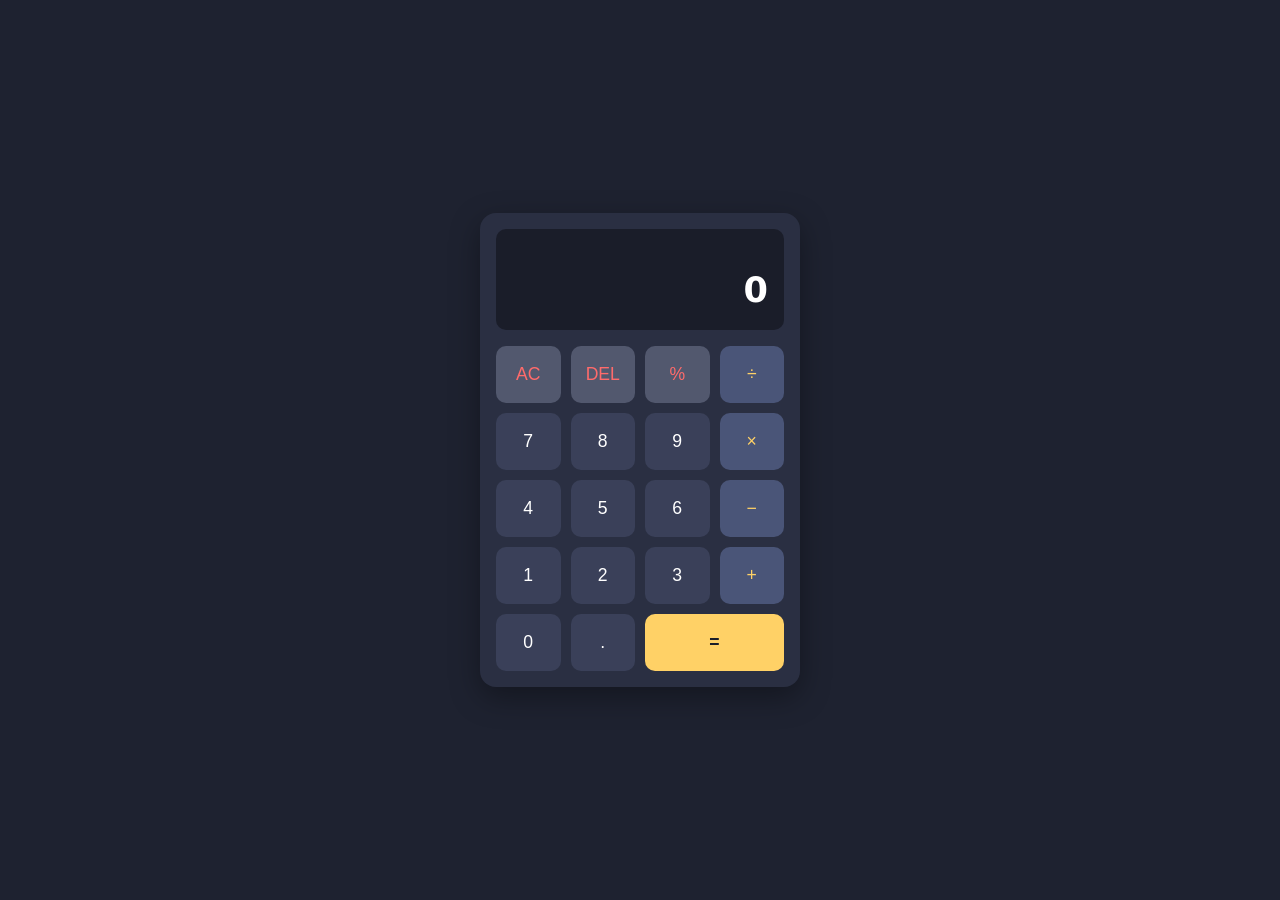
<file: index.html>
<!DOCTYPE html>
<html lang="en">
<head>
  <meta charset="UTF-8">
  <meta name="viewport" content="width=device-width, initial-scale=1.0">
  <title>Student Calculator</title>
  <link rel="stylesheet" href="style.css">
</head>
<body>

  <main class="calculator">
    <!-- Display shows the expression being typed and the result -->
    <div class="display">
      <div id="expression" class="expression"></div>
      <div id="result" class="result">0</div>
    </div>

    <!-- Button grid: each button has a data-value or data-action -->
    <div class="buttons">
      <button class="btn function" data-action="clear">AC</button>
      <button class="btn function" data-action="delete">DEL</button>
      <button class="btn function" data-action="percent">%</button>
      <button class="btn operator" data-action="divide">÷</button>

      <button class="btn" data-value="7">7</button>
      <button class="btn" data-value="8">8</button>
      <button class="btn" data-value="9">9</button>
      <button class="btn operator" data-action="multiply">×</button>

      <button class="btn" data-value="4">4</button>
      <button class="btn" data-value="5">5</button>
      <button class="btn" data-value="6">6</button>
      <button class="btn operator" data-action="subtract">−</button>

      <button class="btn" data-value="1">1</button>
      <button class="btn" data-value="2">2</button>
      <button class="btn" data-value="3">3</button>
      <button class="btn operator" data-action="add">+</button>

      <button class="btn zero" data-value="0">0</button>
      <button class="btn" data-value=".">.</button>
      <button class="btn equals" data-action="equals">=</button>
    </div>
  </main>

  <script src="script.js"></script>
</body>
</html>
</file>
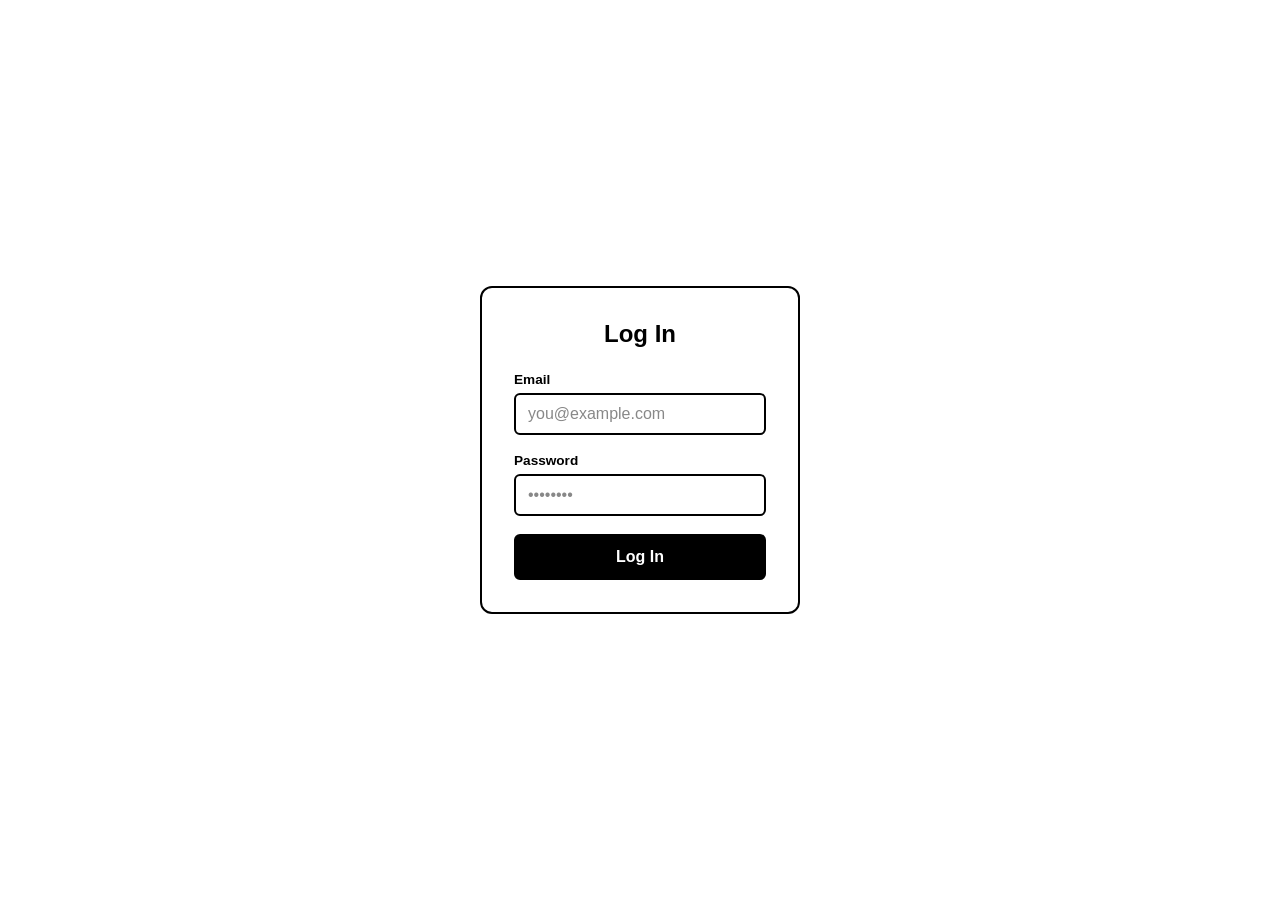
<file: login.html>
<!DOCTYPE html>
<html lang="en">
<head>
  <meta charset="UTF-8">
  <meta name="viewport" content="width=device-width, initial-scale=1.0">
  <title>Login</title>
  <link rel="stylesheet" href="login.css">
</head>
<body>

  <main class="login-card">
    <h1>Log In</h1>

    <form id="login-form" novalidate>
      <label for="email">Email</label>
      <input type="email" id="email" name="email" placeholder="you@example.com" autocomplete="email">

      <label for="password">Password</label>
      <input type="password" id="password" name="password" placeholder="••••••••" autocomplete="current-password">

      <p id="error-message" class="error" hidden></p>

      <button type="submit">Log In</button>
    </form>
  </main>

  <script src="login.js"></script>
</body>
</html>
</file>
<file: style.css>
* {
  box-sizing: border-box;
}

body {
  margin: 0;
  min-height: 100vh;
  display: flex;
  align-items: center;
  justify-content: center;
  background: #1e2230;
  font-family: system-ui, -apple-system, Segoe UI, Roboto, sans-serif;
}

.calculator {
  width: 320px;
  background: #2a2f42;
  border-radius: 16px;
  padding: 16px;
  box-shadow: 0 10px 30px rgba(0, 0, 0, 0.35);
}

.display {
  background: #1a1d29;
  border-radius: 10px;
  padding: 20px 16px;
  margin-bottom: 16px;
  text-align: right;
  overflow: hidden;
}

.expression {
  color: #8a8fa3;
  font-size: 1rem;
  min-height: 1.2em;
  word-wrap: break-word;
}

.result {
  color: #ffffff;
  font-size: 2.2rem;
  font-weight: 600;
  white-space: nowrap;
  overflow-x: auto;
}

.buttons {
  display: grid;
  grid-template-columns: repeat(4, 1fr);
  gap: 10px;
}

.btn {
  padding: 18px 0;
  border: none;
  border-radius: 10px;
  background: #3a4059;
  color: #ffffff;
  font-size: 1.1rem;
  cursor: pointer;
  transition: background 0.15s ease, transform 0.05s ease;
}

.btn:hover {
  background: #454c6b;
}

.btn:active {
  transform: scale(0.96);
}

.btn.operator {
  background: #4a5578;
  color: #ffd166;
}

.btn.function {
  background: #52586e;
  color: #ff6b6b;
}

.btn.equals {
  background: #ffd166;
  color: #1a1d29;
  font-weight: 700;
  grid-column: span 2;
}

.btn.zero {
  grid-column: span 1;
}
</file>
<file: login.css>
* {
  box-sizing: border-box;
}

body {
  margin: 0;
  min-height: 100vh;
  display: flex;
  align-items: center;
  justify-content: center;
  background: #ffffff;
  font-family: -apple-system, BlinkMacSystemFont, "Segoe UI", Roboto, sans-serif;
}

.login-card {
  width: 320px;
  padding: 32px;
  background: #ffffff;
  border: 2px solid #000000;
  border-radius: 12px;
}

.login-card h1 {
  margin: 0 0 24px;
  color: #000000;
  font-size: 1.5rem;
  text-align: center;
}

#login-form {
  display: flex;
  flex-direction: column;
}

label {
  color: #000000;
  font-size: 0.85rem;
  font-weight: 600;
  margin-bottom: 6px;
}

input {
  padding: 10px 12px;
  margin-bottom: 18px;
  border: 2px solid #000000;
  border-radius: 6px;
  background: #ffffff;
  color: #000000;
  font-size: 1rem;
}

input:focus {
  outline: none;
  background: #000000;
  color: #ffffff;
}

input::placeholder {
  color: #888888;
}

button {
  padding: 12px;
  border: 2px solid #000000;
  border-radius: 6px;
  background: #000000;
  color: #ffffff;
  font-size: 1rem;
  font-weight: 600;
  cursor: pointer;
}

button:hover {
  background: #ffffff;
  color: #000000;
}

.error {
  margin: -8px 0 16px;
  color: #000000;
  background: #ffffff;
  border: 2px solid #000000;
  border-radius: 6px;
  padding: 8px 10px;
  font-size: 0.85rem;
  text-align: center;
}
</file>
